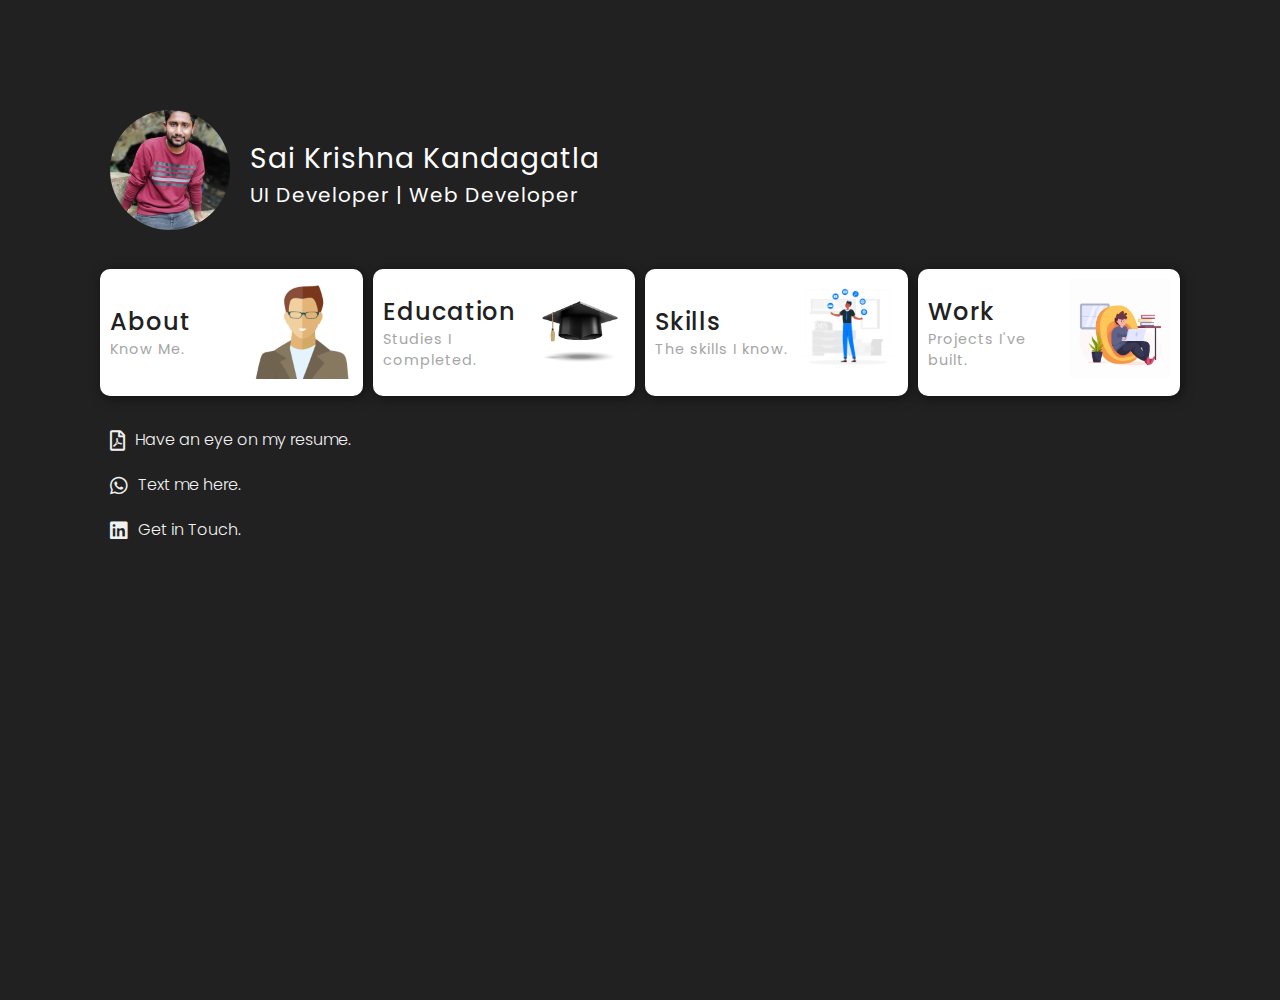
<file: work/index.html>
<!DOCTYPE html>
<html lang="en">
<head>
    <meta charset="UTF-8">
    <meta http-equiv="X-UA-Compatible" content="IE=edge">
    <meta name="viewport" content="width=device-width, initial-scale=1.0">
    <title>Sai Krishna Kandagatla | UI Developer</title>
    <link href="images/sai1.jpg" rel="icon" sizes="32*32">
    <link href="images/sai1.jpg" rel="apple-touch-icon">
    <script src="https://code.jquery.com/jquery-1.12.4.min.js"></script>
    <link rel="stylesheet" href="https://use.fontawesome.com/releases/v5.15.3/css/all.css">
    <link rel="stylesheet" href="styles/style.css"/>
</head>
<body>
<section id="home">
    <div class="home-profile">
        <div class="pro-img">
            <img src="images/sai1.jpg"/>
        </div>
        <div class="pro-content">
            <h1>Sai Krishna Kandagatla</h1>
            <h3>UI Developer | Web Developer</h3>
        </div>
        
    </div>
    <div class="home-cards">
        
        <div class="home-card" id="click-open">
            <div class="home-content">
                <h2>About</h2>
                <p>Know Me.</p>
            </div>
            <div class="home-img">
                <img src="images/avatar.png"/>
            </div>
        </div>
        
        
        <div class="home-card" id="click-open1">
            <div class="home-content">
                <h2>Education</h2>
                <p>Studies I completed.</p>
            </div>
            <div class="home-img">
                <img src="images/education.jpg"/>
            </div>
        </div>

      
        <div class="home-card" id="click-open2">
            <div class="home-content">
                <h2>Skills</h2>
                <p>The skills I know.</p>
            </div>
            <div class="home-img" id="click-open">
                <img src="images/skills.jpg"/>
            </div>
        </div>

        
        <div class="home-card" id="click-open3">
            <div class="home-content">
                <h2>Work</h2>
                <p>Projects I've built.</p>
            </div>
            <div class="home-img">
                <img src="images/hand-drawn-man-working-from-home_23-2148818123.webp"/>
            </div>
        </div>

    </div>
    <div class="profile-content">
        <a href="SAI KRISHNA RESUME.pdf"><i class="far fa-file-pdf"></i>Have an eye on my resume.</a>
        <a href="https://api.whatsapp.com/send?phone=919000826971"><i class="fab fa-whatsapp"></i>Text me here.</a>
        <a href="https://www.linkedin.com/in/sai-krishna-kandagatla-b79063170"><i class="fab fa-linkedin"></i>Get in Touch.</a>
    </div>
</section>
<script>
    $(document).ready(function(){
     $("#click-open").click(function(){
        window.location.href = 'about.html';
    });
    $("#click-open1").click(function(){
        window.location.href = 'education.html';
    });
    $("#click-open2").click(function(){
        window.location.href = 'skills.html';
    });
    $("#click-open3").click(function(){
        window.location.href = 'projects.html';
    });

});
</script>
</body>
</html>
</file>
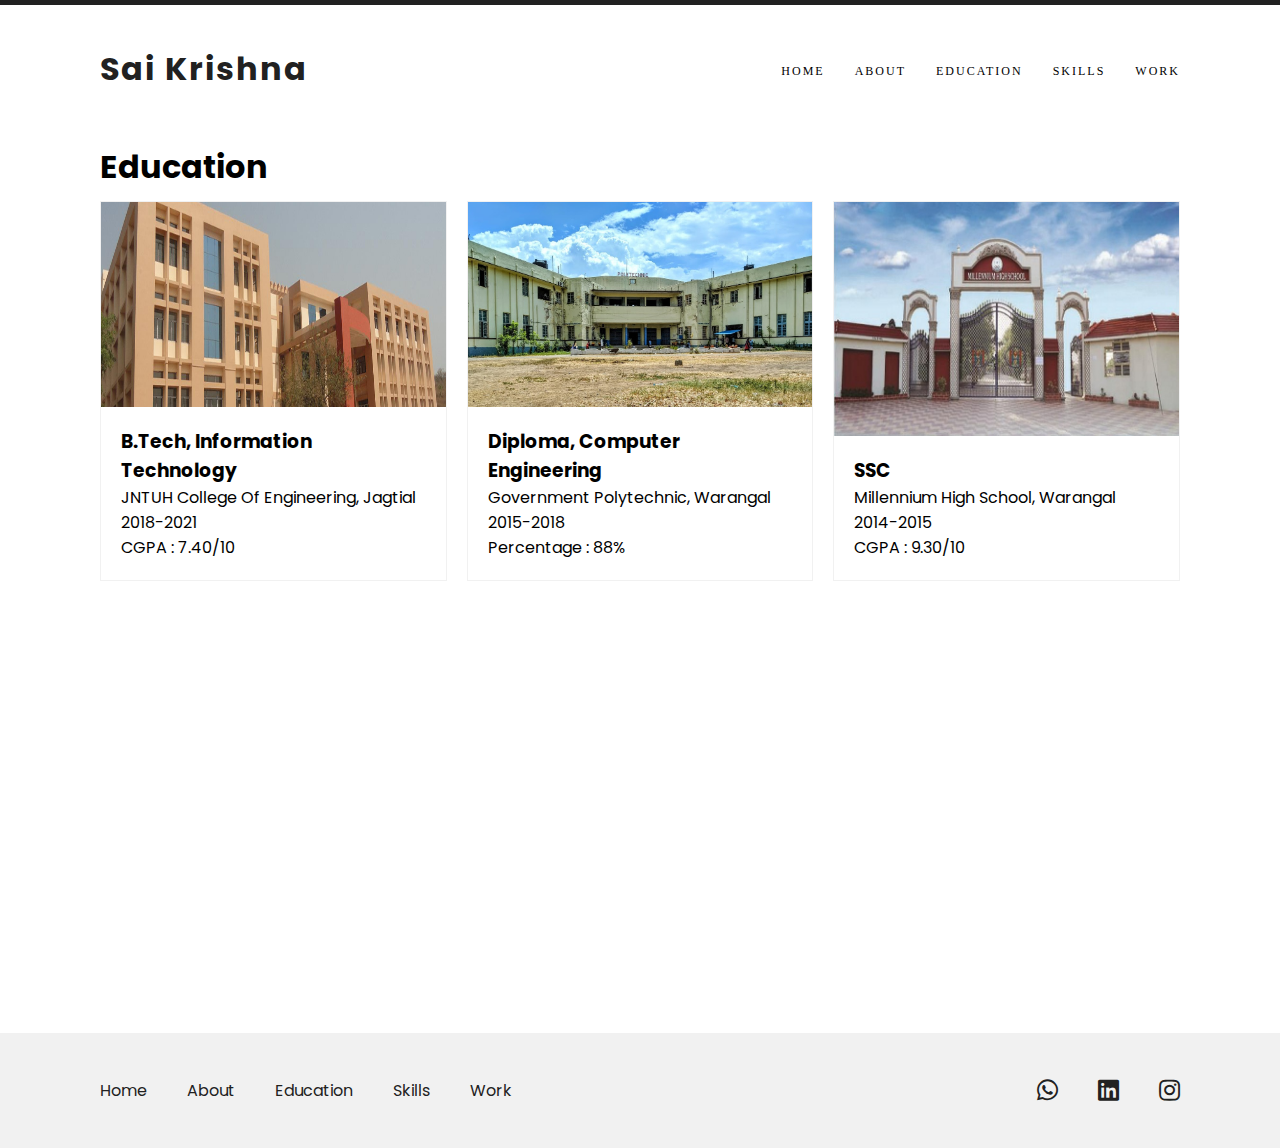
<file: work/education.html>
<!DOCTYPE html>
<html lang="en">
<head>
    <meta charset="UTF-8">
    <meta http-equiv="X-UA-Compatible" content="IE=edge">
    <meta name="viewport" content="width=device-width, initial-scale=1.0">
    <title>Education | Sai Krishna</title>
    <link href="images/sai1.jpg" rel="icon" sizes="32*32">
    <link href="images/sai1.jpg" rel="apple-touch-icon">
    <script src="https://code.jquery.com/jquery-1.12.4.min.js"></script>
    <link rel="stylesheet" href="https://use.fontawesome.com/releases/v5.15.3/css/all.css">
    <link rel="stylesheet" href="styles/navbar.css"/>
    <link rel="stylesheet" href="styles/education.css"/>
   
</head>
<body>
<nav>
	<h1 class="logo"><a href="index.html">Sai Krishna</a></h1>
    <input type="checkbox" id="hamburger-toggle"/>
	<label for="hamburger-toggle" class="hamburger">
		<span class="bar"></span>
	</label>
	<ul class="nav-list">
        <li> <a href="index.html">home</a></li>
        <li> <a href="about.html">About</a></li>
        <li> <a href="education.html">Education</a></li>
        <li> <a href="skills.html">Skills</a></li>
	    <li> <a href="projects.html">Work</a></li>
	</ul>	
</nav>
<!--------Education-------->
<section id="education">
    <h1>Education</h1>
    <div class="edu-cards">
        <div class="edu-card">
            <div class="edu-img">
                <img src="images/jntuhcej.jpg"/>
            </div>
            <div class="edu-content">
                <div>
                    <h3 class="c-name">B.Tech, Information Technology</h3>
                    <p class="c-des">JNTUH College Of Engineering, Jagtial</p>
                    <p class="c-yr">2018-2021</p>
                    <p class="c-cg">CGPA : 7.40/10</p>
                </div>
            </div>
        </div>
        <div class="edu-card">
            <div class="edu-img">
                <img src="images/gpt.jpg"/>
            </div>
            <div class="edu-content">
                <div>
                    <h3 class="c-name">Diploma, Computer Engineering</h3>
                    <p class="c-des">Government Polytechnic, Warangal</p>
                    <p class="c-yr">2015-2018</p>
                    <p class="c-cg">Percentage : 88%</p>
                </div>
            </div>
        </div>
        <div class="edu-card">
            <div class="edu-img">
                <img src="images/mhs1.jpg"/>
            </div>
            <div class="edu-content">
                <div>
                    <h3 class="c-name">SSC</h3>
                    <p class="c-des">Millennium High School, Warangal</p>
                    <p class="c-yr">2014-2015</p>
                    <p class="c-cg">CGPA : 9.30/10</p>
                </div>
            </div>
        </div>
    </div>
</section>
<!-----Footer------->
<footer>
    <ul class="quick-links">
        <li> <a href="index.html">Home</a></li>
        <li> <a href="about.html">About</a></li>
        <li> <a href="education.html">Education</a></li>
        <li> <a href="skills.html">Skills</a></li>
	    <li> <a href="projects.html">Work</a></li>
    </ul>
    <ul class="social-links">
    
        <li><a href="https://api.whatsapp.com/send?phone=919000826971"><i class="fab fa-whatsapp"></i></a></li>
        <li><a href="https://www.linkedin.com/in/sai-krishna-kandagatla-b79063170"><i class="fab fa-linkedin"></i></a></li>
        <li><a href="https://www.instagram.com/sai_kri003/"><i class="fab fa-instagram"></i></a></p> </li>
    </ul>
    </footer>
</footer>
</body>
</html>
</file>
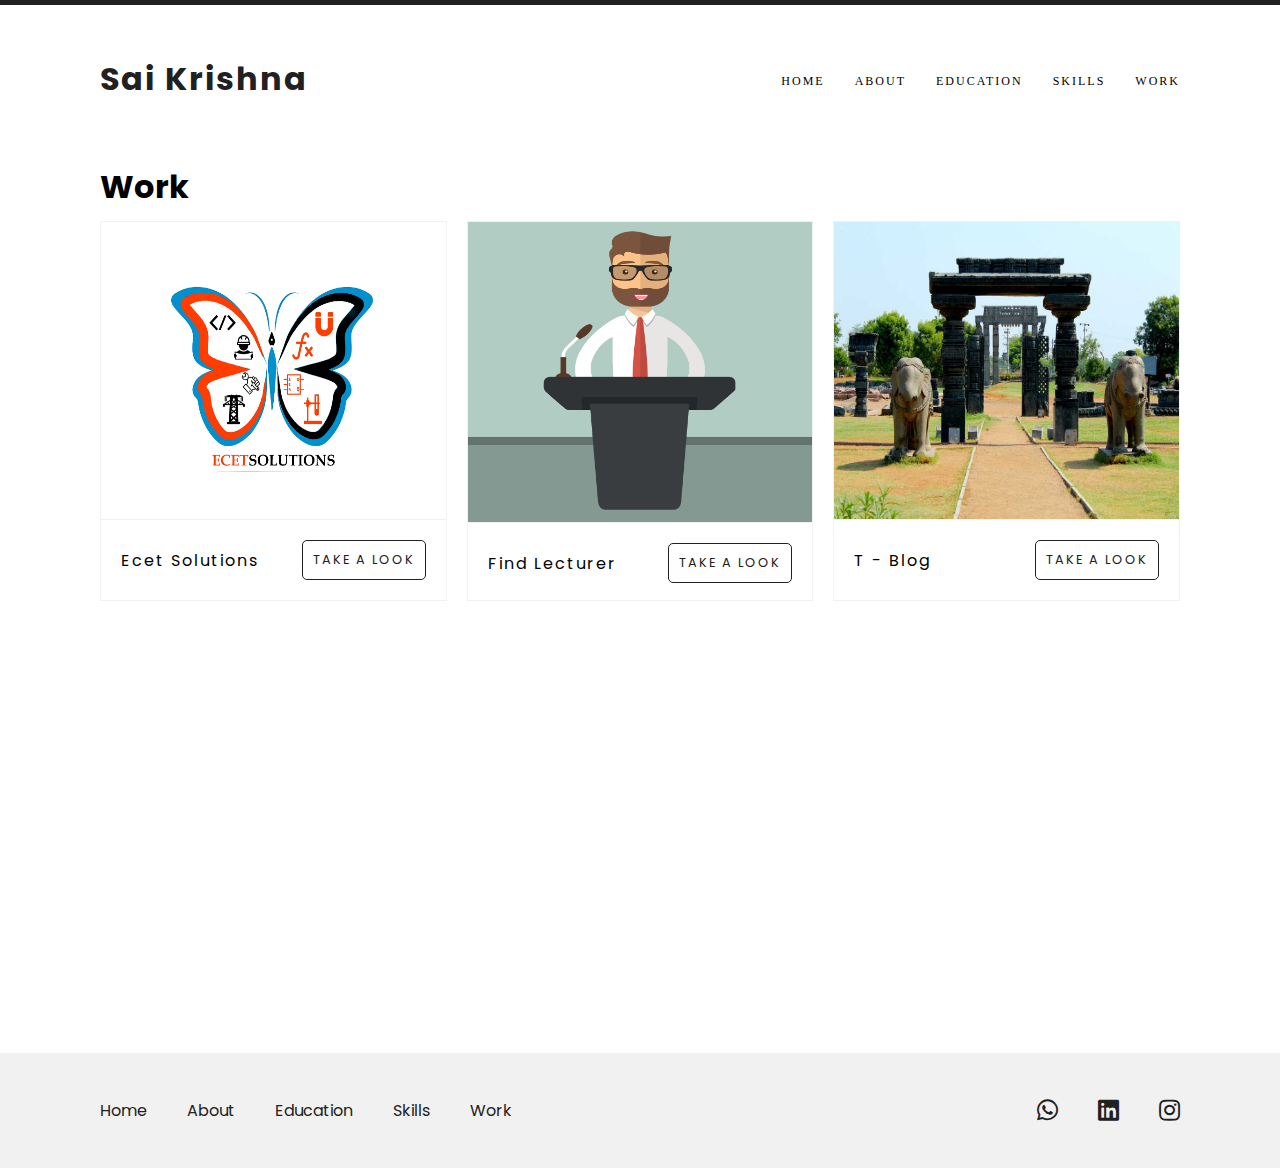
<file: work/projects.html>
<!DOCTYPE html>
<html lang="en">
<head>
    <meta charset="UTF-8">
    <meta http-equiv="X-UA-Compatible" content="IE=edge">
    <meta name="viewport" content="width=device-width, initial-scale=1.0">
    <title>Projects | Sai krishna</title>
    <link href="images/sai1.jpg" rel="icon" sizes="32*32">
    <link href="images/sai1.jpg" rel="apple-touch-icon">
    <link rel="stylesheet" href="https://use.fontawesome.com/releases/v5.15.3/css/all.css">
    <link rel="stylesheet" href="styles/navbar.css"/>
    <link rel="stylesheet" href="styles/projects.css"/>
</head>
<body>
<nav>
        <h1 class="logo"><a href="index.html">Sai Krishna</a></h1>
		<input type="checkbox" id="hamburger-toggle"/>
		<label for="hamburger-toggle" class="hamburger">
			<span class="bar"></span>
		</label>

		<ul class="nav-list">
            <li> <a href="index.html">home</a></li>
			<li> <a href="about.html">About</a></li>
            <li> <a href="education.html">Education</a></li>
            <li> <a href="skills.html">Skills</a></li>
	        <li> <a href="projects.html">Work</a></li>
		</ul>

	</nav>
    <section id="project">
        <h1>Work</h1>
        <div class="project-cards">
        <div class="project-card">
            <div class="card-img">
                <img src="images/ecet.jpeg">
            </div>
            <div class="card-content">
                <span>Ecet Solutions</span>
                <a href="https://ecetsolutions.in/">TAKE A LOOK</a>
            </div>
        </div>
        <div class="project-card">
            <div class="card-img">
                <img src="images/findlecturer.png">
            </div>
            <div class="card-content">
                <span>Find Lecturer</span>
                <a href="https://findlecturer.000webhostapp.com/">TAKE A LOOK</a>
            </div>
        </div>
        <div class="project-card">
            <div class="card-img">
                <img src="images/tblog.jpeg">
            </div>
            <div class="card-content">
                <span>T - Blog</span>
                <a href="https://tblog-16f7d.web.app">TAKE A LOOK</a>
            </div>
        </div>
        </div>
        </section>
<!-----Footer------->
<footer>
    <ul class="quick-links">
        <li> <a href="index.html">Home</a></li>
        <li> <a href="about.html">About</a></li>
        <li> <a href="education.html">Education</a></li>
        <li> <a href="skills.html">Skills</a></li>
	    <li> <a href="projects.html">Work</a></li>
    </ul>
    <ul class="social-links">
    
        <li><a href="https://api.whatsapp.com/send?phone=919000826971"><i class="fab fa-whatsapp"></i></a></li>
        <li><a href="https://www.linkedin.com/in/sai-krishna-kandagatla-b79063170"><i class="fab fa-linkedin"></i></a></li>
        <li><a href="https://www.instagram.com/sai_kri003/"><i class="fab fa-instagram"></i></a></p> </li>
    </ul>
    </footer>
</body>
</html>
</file>
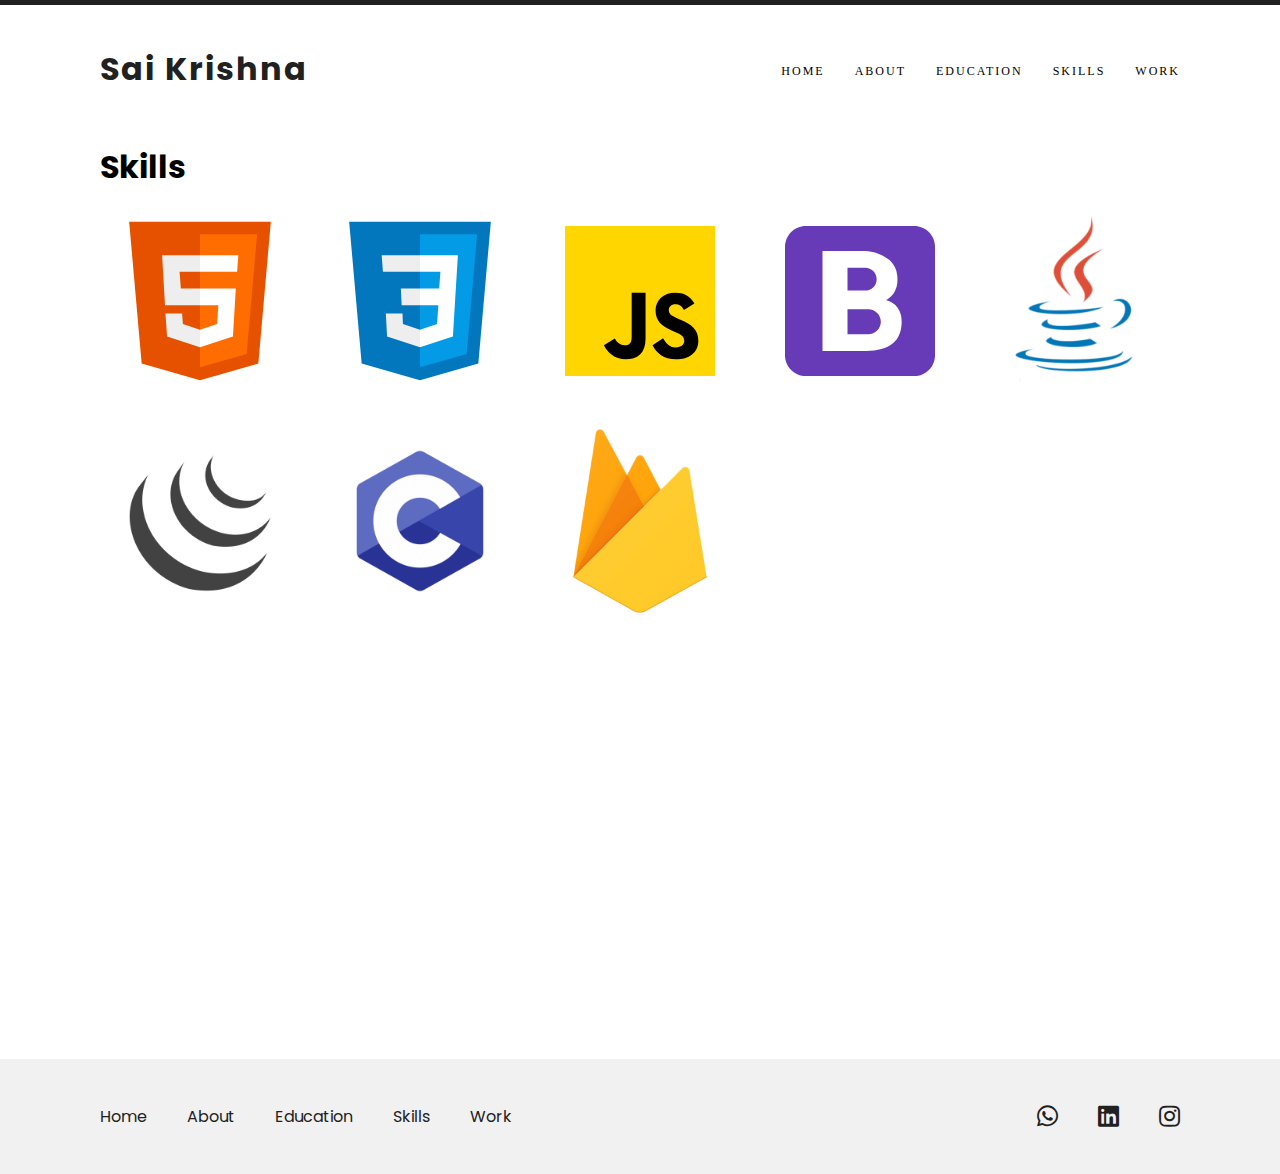
<file: work/skills.html>
<!DOCTYPE html>
<html lang="en">
<head>
    <meta charset="UTF-8">
    <meta http-equiv="X-UA-Compatible" content="IE=edge">
    <meta name="viewport" content="width=device-width, initial-scale=1.0">
    <title>Skills | Sai Krishna</title>
    <link href="images/sai1.jpg" rel="icon" sizes="32*32">
    <link href="images/sai1.jpg" rel="apple-touch-icon">
    <script src="https://code.jquery.com/jquery-1.12.4.min.js"></script>
    <link rel="stylesheet" href="https://use.fontawesome.com/releases/v5.15.3/css/all.css">
    <link rel="stylesheet" href="styles/navbar.css"/>
    <link rel="stylesheet" href="styles/skills.css"/>
   
</head>
<body>
<nav>
	<h1 class="logo"><a href="index.html">Sai Krishna</a></h1>
    <input type="checkbox" id="hamburger-toggle"/>
	<label for="hamburger-toggle" class="hamburger">
		<span class="bar"></span>
	</label>
	<ul class="nav-list">
        <li> <a href="index.html">home</a></li>
        <li> <a href="about.html">About</a></li>
        <li> <a href="education.html">Education</a></li>
        <li> <a href="skills.html">Skills</a></li>
	    <li> <a href="projects.html">Work</a></li>
	</ul>	
</nav>
<!--------Skills-------->
<section id="skills">
    <h1>Skills</h1>
    <div class="skills-cards">
        <div class="skills-card">
            <img src="icons/icons8-html-5.svg">
            <!-- <p style="color:#E65100;" class="tooltip">HTML</p> -->
        </div>
        <div class="skills-card">
            <img src="icons/icons8-css3.svg">
            <!-- <p style="color: #0277BD;">CSS</p> -->
        </div>
        <div class="skills-card">
            <img src="icons/icons8-javascript.svg">
            <!-- <p style="color:#ffd600;font-size: 1rem;">Javascript</p> -->
        </div>
        <div class="skills-card">
            <img src="icons/icons8-bootstrap.svg">
        </div>
        <div class="skills-card">
            <img src="images/java2.png">
        </div>
        <div class="skills-card">
            <img src="images/jquery.png">
        </div>
        <div class="skills-card">
            <img src="images/c.png">
        </div>
        <div class="skills-card">
            <img src="images/firebase.png">
        </div>
     </div>
</section>
<!-----Footer------->
<footer>
<ul class="quick-links">
    <li> <a href="index.html">Home</a></li>
    <li> <a href="about.html">About</a></li>
        <li> <a href="education.html">Education</a></li>
        <li> <a href="skills.html">Skills</a></li>
	    <li> <a href="projects.html">Work</a></li>
</ul>
<ul class="social-links">

    <li><a href="https://api.whatsapp.com/send?phone=919000826971"><i class="fab fa-whatsapp"></i></a></li>
    <li><a href="https://www.linkedin.com/in/sai-krishna-kandagatla-b79063170"><i class="fab fa-linkedin"></i></a></li>
    <li><a href="https://www.instagram.com/sai_kri003/"><i class="fab fa-instagram"></i></a></p> </li>
</ul>
</footer>
</body>
</html>
</file>
<file: work/styles/style.css>
@import url('https://fonts.googleapis.com/css2?family=Poppins:wght@100;200;300;400;500&display=swap');
*{
  margin: 0;
  padding: 0;
  box-sizing: border-box;
  font-family: 'Poppins', sans-serif;
}
html{
    background-color: #212121;
}
#home{
    padding: 0 100px; 
    width: 100%;
    min-height: 100vh;
    position: relative;
    top:100px;
}
.home-profile{
    width: 100%;
    display: flex;
    flex-direction: row;
    column-gap: 40px;
    align-items: center;
   
    padding: 10px;
    border-radius: 10px;
}
.pro-img{
    width: 100px;
    border-radius: 50%;
   
}
.pro-img img{
    width: 120px;
    height: 120px;
    object-fit: cover;
    border-radius: 50%;

}
.pro-content h1{
    font-size: 1.75rem;
    color: #ffffff;
    font-weight:400;
    letter-spacing: 1px;
}
.pro-content h3{
    font-size: 1.25rem;
    color: #ffffff;
    font-weight:400;
    letter-spacing: 1px;
}

.home-cards{
    display: grid;
    grid-template-columns: repeat(4,1fr);
    gap: 10px;
    margin-top: 2%;
    
    
}

.home-card{
    width: 100%;
    display: flex;
    flex-direction: row;
    align-items: center;
    justify-content: space-between;
    padding: 10px;
    background-color: #ffffff;
    border-radius: 10px;
    box-shadow: 2px 2px 12px rgba(0,0,0,0.5);
    cursor: pointer;

}
.home-img{
    width: 100px;
}
.home-img img{
    width: 100%;
    object-fit: cover;
}
.home-content{
    letter-spacing: 1px;
}
.home-content h2{
    font-size: 1.5rem;
    font-weight:500;
    color:#212121
}
.home-content p{
    font-size: 0.9rem; 
    color:#a5a5a5;
}
.profile-content{
    display: flex;
    flex-direction: column;
    /* border: 1px solid #f1f1f1; */
    margin-top: 2%;
    gap: 20px;
    padding: 10px;
}
.profile-content a{
    text-decoration: none;
    color:#f1f1f1;
    font-weight: 300;
    font-size: 1rem;
}
.profile-content a i{
    font-size: 1.25rem;
    vertical-align: middle;
    padding-right: 10px;
}





@media (max-width:768px){
    #home{
        padding: 20px;
        position: relative;
        top: 40px;
    }
    .pro-content h1{
        font-size: 1.25rem;
    }
    .pro-content h3{
        font-size: 1rem;
    }
    .pro-content h1, h3{
       text-align: center;
    }
    .home-profile{
        display: flex;
        flex-direction: column;
        align-items: center;
        justify-content: center;
    }
    .home-cards{
        display: flex;
        flex-direction: column;
        align-items: center;
    }
}
</file>
<file: work/styles/navbar.css>
*{
    margin: 0;
    padding: 0;
    box-sizing: border-box;
    
}

nav{
    padding: 40px 100px;
    background-color: #fff;
    display: flex;
    align-items: center;
    justify-content: space-between;
    border-top: 5px solid #212121;
    transition: 0.5s;
    letter-spacing: 2px;
}

.logo{
    color: #212121;
}
.logo a{
    text-decoration: none;
    color: #212121;
}
.nav-list{
    display: flex;
    list-style: none;
}

.nav-list li{ margin-left: 30px; }

.nav-list li a{
    text-decoration: none;
    text-transform: uppercase;
    font-family: Verdana;
    font-size: 12px;
    color: #000;
}

#hamburger-toggle{ display: none; }

.hamburger{
    width: 30px; height: 30px;
    display: none;
    justify-content: center;
    align-items: center;
    cursor: pointer;
    position: absolute;
    right: 25px;
}

.hamburger .bar{
    display: inline-block;
    width: 30px; height: 2px ;
    background-color: #000;
    position: relative;
    transition: all 0.3s;
}

.hamburger .bar::before, .hamburger .bar::after{
    content: "";
    position: absolute;
    width: 100%; height: 100%;
    background-color: #000;
    transition: all 0.3s;
}

.hamburger .bar::before{ transform: translateY(-10px); }

.hamburger .bar::after{ transform: translateY(10px); }

@media (max-width:768px){
    nav{
        padding: 20px 20px;
    }
    .nav-list{
        position: fixed;
        top: 0; left: 0;
       
        width: 100%; height: 100%;
        background-color: #f1f1f1;
        display: flex;
        flex-direction: column;
        justify-content: center;
        align-items: center;
        transform: translateX(-100%);
        transition: transform 0.3s;
    }
  

      .nav-list li{ 
          margin: 10px 0; 
         
          
    }

.nav-list li a{
      display: inline-block;
      font-size: 20px;
      padding: 15px 20px;
      transition: all 0.3s;
      
}

.nav-list li a:hover{
      background-color: #fff;
      color: #000;
      transform: translateY(-10px);
}

.hamburger{
      display: flex;
      z-index: 999;
}

#hamburger-toggle:checked ~ .nav-list{ transform: none; }

#hamburger-toggle:checked ~ .hamburger .bar::before{ transform: rotate(45deg); }

#hamburger-toggle:checked ~ .hamburger .bar{ background-color: transparent; }

#hamburger-toggle:checked ~ .hamburger .bar::after{ transform: rotate(-45deg); }

}  /* MEDIA QUERY END */


/*---------footer-------*/
footer{
    padding: 40px 100px;
    background: #f1f1f1;
    display: flex;
    flex-direction: row;
    justify-content: space-between;
    align-items: center;
}
.quick-links{
    display: flex;
    flex-direction: row;
    column-gap: 40px;

}
.quick-links li{
    list-style: none;
    font-size: 1rem;
    font-size: 300;
}
.quick-links li a{
    text-decoration: none;
    color:#212121;
}
.social-links{
    display: flex;
    flex-direction: row;
    column-gap: 40px;
    justify-content: flex-end;
}
.social-links li{
    list-style: none;
    font-size: 1.5rem;
    font-size: 600;
}
.social-links li a{
    text-decoration: none;
    color:#212121;
}

@media (max-width:768px){
    footer{
        display: flex;
        flex-direction: column;
        padding: 20px;
    }
    .social-links{
        display: flex;
        flex-direction: row;
        justify-content: center;
        align-items: center;
        padding-top: 20px;
        
    }
    .quick-links{
        display: flex;
        flex-direction: column;
        align-items: center;
        gap:20px;
    } 
}
</file>
<file: work/styles/education.css>
@import url('https://fonts.googleapis.com/css2?family=Poppins:wght@100;200;300;400;500&display=swap');
*{
  margin: 0;
  padding: 0;
  box-sizing: border-box;
  font-family: 'Poppins', sans-serif;
}
#education{
    padding: 0 100px; 
    width: 100%;
    min-height: 100vh;
}
.edu-cards{
    display: flex;
    gap:20px; 
}
#education h1{
    padding: 10px 0;
    font-size: 2rem;
}
.edu-card{
    display:flex;
    flex-direction: column;
    gap: 20px;
    width:400px;
    height: 380px;
    border: 1px solid #f1f1f1;
    
}
.edu-img{
    display: flex;
    justify-content: center;
    height: 300px;
    
}
img{
    width: 100%;   
}
.edu-content{
   padding: 0px 20px 20px 20px; 
}

@media (max-width:768px){
    #education{
        padding: 20px;
    }
    .edu-cards{
        display: flex;
        flex-direction: column;
        
    }
    .edu-card{
        width: auto;
        height: auto;
    }
    .edu-content{
        display: flex;
        flex-direction: column;
        gap:20px;
    }
  }
</file>
<file: work/styles/projects.css>
@import url('https://fonts.googleapis.com/css2?family=Poppins:wght@100;200;300;400;500&display=swap');
*{
  margin: 0;
  padding: 0;
  box-sizing: border-box;
  font-family: 'Poppins', sans-serif;
}
#project{
  padding: 0 100px; 
  width: 100%;
  min-height: 100vh;
}
h1{
  padding: 10px 0;
  font-size: 2rem;
}
.project-cards{
  display: flex;
  gap:20px; 
}
.project-card{
  width:400px;
  height: 380px;
  border:1px solid #f1f1f1;
  display: flex;
  flex-direction: column;

}
.card-img{
  display: flex;
justify-content: center;
height: 300px;
}
img{
width:100%;  
}
.card-content{
 border-top: 1px solid #f1f1f1;
display: flex;
align-items: center;
justify-content: space-between;
padding: 20px;
letter-spacing: 2px;


}
span{
  font-size: 1rem;
  
}
.card-content a{
  text-decoration: none;
  color: #212121;
  border:1px solid #212121;
  padding: 10px;
  border-radius: 5px;
  font-size: 0.8rem;
}
.card-content a:hover{
  background-color: #212121;
  color:#fff;
  transition: 0.1s;
}
@media (max-width:768px){
  #project{
      padding: 20px;
  }
  .project-cards{
      display: flex;
      flex-direction: column;
      
  }
  .project-card{
      width: auto;
      height: auto;
  }
  .card-content{
      display: flex;
      flex-direction: column;
      gap:20px;
  }
}
</file>
<file: work/styles/skills.css>
@import url('https://fonts.googleapis.com/css2?family=Poppins:wght@100;200;300;400;500&display=swap');
*{
  margin: 0;
  padding: 0;
  box-sizing: border-box;
  font-family: 'Poppins', sans-serif;
}
#skills{
    padding: 0 100px; 
    width: 100%;
    min-height: 100vh;
    margin-bottom: 2%;
}
#skills h1{
    padding: 10px 0;
    font-size: 2rem;
}
.skills-cards{
    display: grid;
    grid-template-columns: repeat(5, 1fr);
    gap:20px;
}

.skills-card{
    width:200px;
    height: 200px;
    display: flex;
    flex-direction: column;
    
}
.skills-card img{
    height:100%;
}
/* .tooltip{
   visibility: hidden;
    font-size: 1rem;
    text-align: center;
    background-color: #212121;
    color: #fff;
    padding: 10px;
    position: absolute;
    top:150px;
    left: 300px;
    
}
.skills-card:hover .tooltip{
    visibility: visible;
} */

@media (max-width:768px){
    #skills{
        padding: 20px;
    }
    .skills-cards{
        display: flex;
        flex-direction: column;
        justify-content: center;
        align-items: center;
    }
  }
</file>
